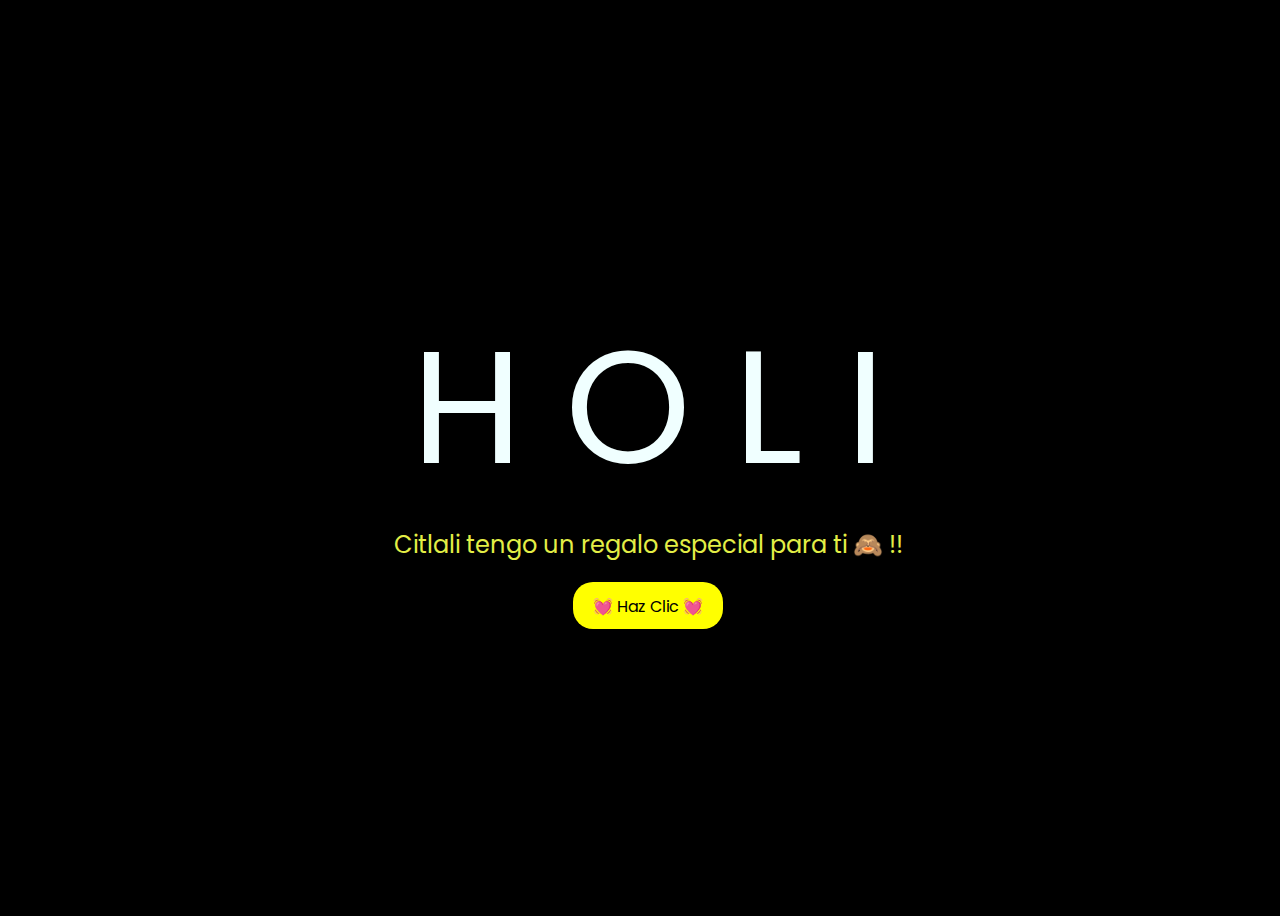
<file: index.html>
<!DOCTYPE html>
<html lang="en">
<head>
    <meta charset="UTF-8">
    <meta http-equiv="X-UA-Compatible" content="IE=edge">
    <meta name="viewport" content="width=device-width, initial-scale=1.0">
    <link rel="stylesheet" href="css/style.css">
    <link rel="icon" href="img/flowers.png" type="image/x-icon">
    <title>FLORES</title>
</head>
<body onclick="PlayAudio()">
    <audio id="audi" loop>
        <source src="img/morat.ogg" type="audio/ogg">
       </audio>
    <div class="greetings">

        <span>H</span>
        <span>O</span>
        <span>L</span>
        <span>I</span>
    </div>
    <div class="greetings">
        <span></span>
        <span></span>
        <span></span>
        <span></span>
        <span></span>
        <span></span>
    </div>
    <div class="description">
        <span>Citlali tengo un regalo especial para ti 🙈 !!</span>
    </div>
    <div class="button">
        <button>
            
            <a href="FLORES.html">💓 Haz Clic 💓 </a>


        </button>
        
    </div>
</body>
<script>
    function PlayAudio(){
      document.getElementById("audi").play();
    }
    
  </script>
</html>
</file>
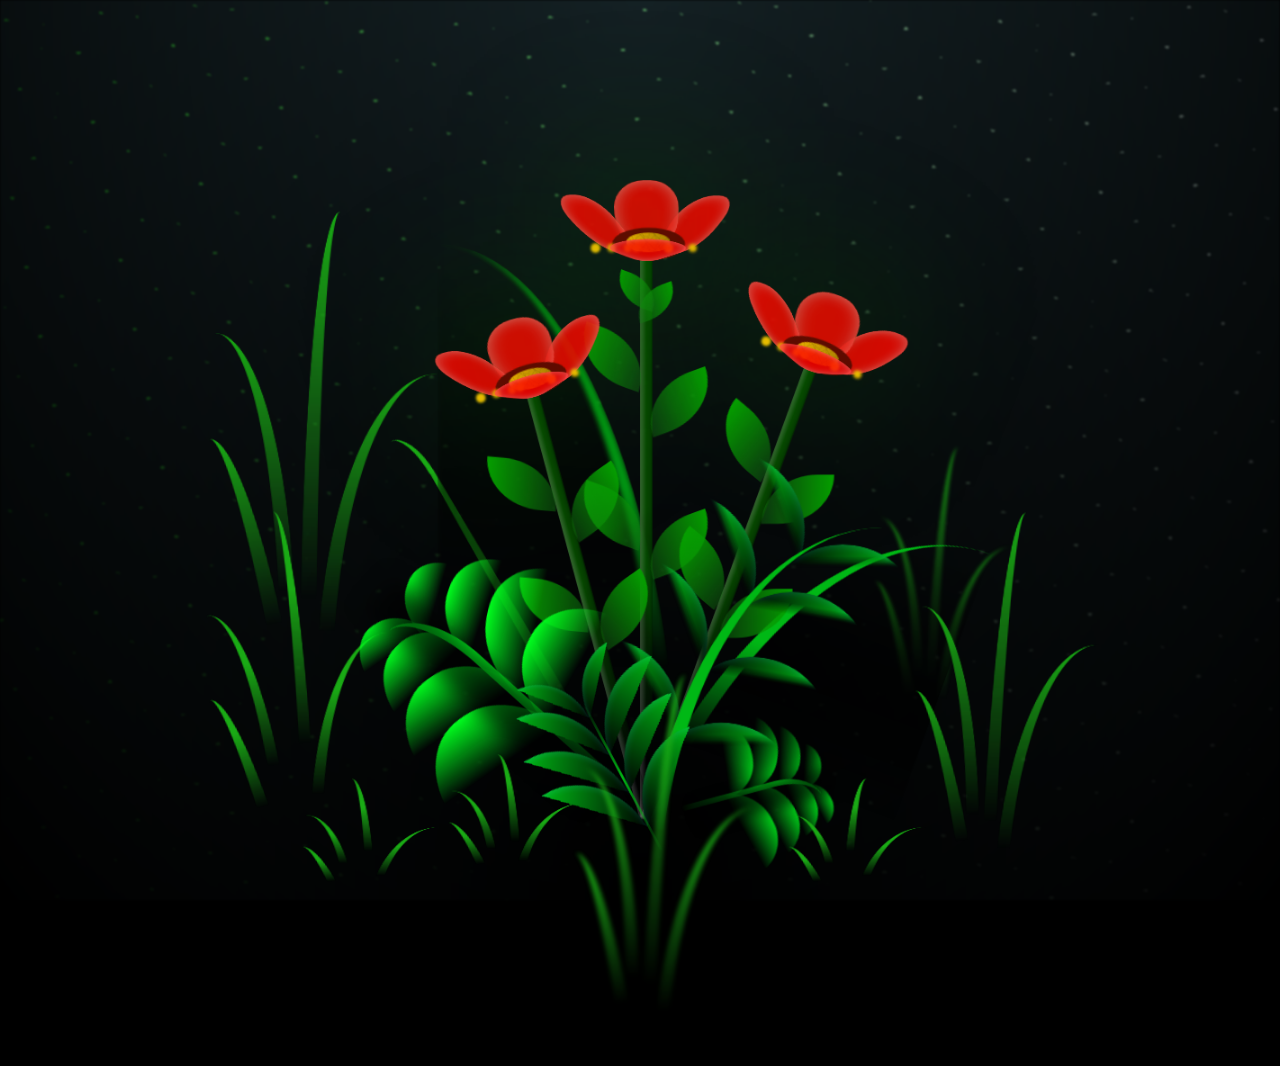
<file: FLORES.html>
<!DOCTYPE html>
<html lang="en">

<head>
  <meta charset="UTF-8">
  <meta http-equiv="X-UA-Compatible" content="IE=edge">
  <meta name="viewport" content="width=device-width, initial-scale=1.0">
  <link rel="stylesheet" href="css/main.css">
  <link rel="icon" href="img/flowers.png" type="image/x-icon">
  <title>FLORES</title>
</head>

<body class="container" onclick="PlayAudio()">
  <div class="night">
    
    <audio id="audi" loop>
     <source src="img/morat.ogg" type="audio/ogg">
    </audio>



    <div class="te-extrano">
      <div class="linea-1"><span>F</span><span>e</span><span>l</span><span>i</span><span>z</span></div>
      <div class="linea-1"><span>1</span><span>4</span></div>
      <div class="linea-1"><span>d</span><span>e</span></div>
      <div class="linea-1"><span>F</span><span>e</span><span>b</span><span>r</span><span>e</span><span>r</span><span>o</span><span></span></div>
 
    </div>
  </div>

  <div class="flowers">
    <div class="flower flower--1">
      <div class="flower__leafs flower__leafs--1">
        <div class="flower__leaf flower__leaf--1"></div>
        <div class="flower__leaf flower__leaf--2"></div>
        <div class="flower__leaf flower__leaf--3"></div>
        <div class="flower__leaf flower__leaf--4"></div>
        <div class="flower__white-circle"></div>

        <div class="flower__light flower__light--1"></div>
        <div class="flower__light flower__light--2"></div>
        <div class="flower__light flower__light--3"></div>
        <div class="flower__light flower__light--4"></div>
        <div class="flower__light flower__light--5"></div>
        <div class="flower__light flower__light--6"></div>
        <div class="flower__light flower__light--7"></div>
        <div class="flower__light flower__light--8"></div>

      </div>
      <div class="flower__line">
        <div class="flower__line__leaf flower__line__leaf--1"></div>
        <div class="flower__line__leaf flower__line__leaf--2"></div>
        <div class="flower__line__leaf flower__line__leaf--3"></div>
        <div class="flower__line__leaf flower__line__leaf--4"></div>
        <div class="flower__line__leaf flower__line__leaf--5"></div>
        <div class="flower__line__leaf flower__line__leaf--6"></div>
      </div>
    </div>

    <div class="flower flower--2">
      <div class="flower__leafs flower__leafs--2">
        <div class="flower__leaf flower__leaf--1"></div>
        <div class="flower__leaf flower__leaf--2"></div>
        <div class="flower__leaf flower__leaf--3"></div>
        <div class="flower__leaf flower__leaf--4"></div>
        <div class="flower__white-circle"></div>

        <div class="flower__light flower__light--1"></div>
        <div class="flower__light flower__light--2"></div>
        <div class="flower__light flower__light--3"></div>
        <div class="flower__light flower__light--4"></div>
        <div class="flower__light flower__light--5"></div>
        <div class="flower__light flower__light--6"></div>
        <div class="flower__light flower__light--7"></div>
        <div class="flower__light flower__light--8"></div>

      </div>
      <div class="flower__line">
        <div class="flower__line__leaf flower__line__leaf--1"></div>
        <div class="flower__line__leaf flower__line__leaf--2"></div>
        <div class="flower__line__leaf flower__line__leaf--3"></div>
        <div class="flower__line__leaf flower__line__leaf--4"></div>
      </div>
    </div>

    <div class="flower flower--3">
      <div class="flower__leafs flower__leafs--3">
        <div class="flower__leaf flower__leaf--1"></div>
        <div class="flower__leaf flower__leaf--2"></div>
        <div class="flower__leaf flower__leaf--3"></div>
        <div class="flower__leaf flower__leaf--4"></div>
        <div class="flower__white-circle"></div>

        <div class="flower__light flower__light--1"></div>
        <div class="flower__light flower__light--2"></div>
        <div class="flower__light flower__light--3"></div>
        <div class="flower__light flower__light--4"></div>
        <div class="flower__light flower__light--5"></div>
        <div class="flower__light flower__light--6"></div>
        <div class="flower__light flower__light--7"></div>
        <div class="flower__light flower__light--8"></div>

      </div>
      <div class="flower__line">
        <div class="flower__line__leaf flower__line__leaf--1"></div>
        <div class="flower__line__leaf flower__line__leaf--2"></div>
        <div class="flower__line__leaf flower__line__leaf--3"></div>
        <div class="flower__line__leaf flower__line__leaf--4"></div>
      </div>
    </div>

    <div class="grow-ans" style="--d:1.2s">
      <div class="flower__g-long">
        <div class="flower__g-long__top"></div>
        <div class="flower__g-long__bottom"></div>
      </div>
    </div>

    <div class="growing-grass">
      <div class="flower__grass flower__grass--1">
        <div class="flower__grass--top"></div>
        <div class="flower__grass--bottom"></div>
        <div class="flower__grass__leaf flower__grass__leaf--1"></div>
        <div class="flower__grass__leaf flower__grass__leaf--2"></div>
        <div class="flower__grass__leaf flower__grass__leaf--3"></div>
        <div class="flower__grass__leaf flower__grass__leaf--4"></div>
        <div class="flower__grass__leaf flower__grass__leaf--5"></div>
        <div class="flower__grass__leaf flower__grass__leaf--6"></div>
        <div class="flower__grass__leaf flower__grass__leaf--7"></div>
        <div class="flower__grass__leaf flower__grass__leaf--8"></div>
        <div class="flower__grass__overlay"></div>
      </div>
    </div>

    <div class="growing-grass">
      <div class="flower__grass flower__grass--2">
        <div class="flower__grass--top"></div>
        <div class="flower__grass--bottom"></div>
        <div class="flower__grass__leaf flower__grass__leaf--1"></div>
        <div class="flower__grass__leaf flower__grass__leaf--2"></div>
        <div class="flower__grass__leaf flower__grass__leaf--3"></div>
        <div class="flower__grass__leaf flower__grass__leaf--4"></div>
        <div class="flower__grass__leaf flower__grass__leaf--5"></div>
        <div class="flower__grass__leaf flower__grass__leaf--6"></div>
        <div class="flower__grass__leaf flower__grass__leaf--7"></div>
        <div class="flower__grass__leaf flower__grass__leaf--8"></div>
        <div class="flower__grass__overlay"></div>
      </div>
    </div>

    <div class="grow-ans" style="--d:2.4s">
      <div class="flower__g-right flower__g-right--1">
        <div class="leaf"></div>
      </div>
    </div>

    <div class="grow-ans" style="--d:2.8s">
      <div class="flower__g-right flower__g-right--2">
        <div class="leaf"></div>
      </div>
    </div>

    <div class="grow-ans" style="--d:2.8s">
      <div class="flower__g-front">
        <div class="flower__g-front__leaf-wrapper flower__g-front__leaf-wrapper--1">
          <div class="flower__g-front__leaf"></div>
        </div>
        <div class="flower__g-front__leaf-wrapper flower__g-front__leaf-wrapper--2">
          <div class="flower__g-front__leaf"></div>
        </div>
        <div class="flower__g-front__leaf-wrapper flower__g-front__leaf-wrapper--3">
          <div class="flower__g-front__leaf"></div>
        </div>
        <div class="flower__g-front__leaf-wrapper flower__g-front__leaf-wrapper--4">
          <div class="flower__g-front__leaf"></div>
        </div>
        <div class="flower__g-front__leaf-wrapper flower__g-front__leaf-wrapper--5">
          <div class="flower__g-front__leaf"></div>
        </div>
        <div class="flower__g-front__leaf-wrapper flower__g-front__leaf-wrapper--6">
          <div class="flower__g-front__leaf"></div>
        </div>
        <div class="flower__g-front__leaf-wrapper flower__g-front__leaf-wrapper--7">
          <div class="flower__g-front__leaf"></div>
        </div>
        <div class="flower__g-front__leaf-wrapper flower__g-front__leaf-wrapper--8">
          <div class="flower__g-front__leaf"></div>
        </div>
        <div class="flower__g-front__line"></div>
      </div>
    </div>

    <div class="grow-ans" style="--d:3.2s">
      <div class="flower__g-fr">
        <div class="leaf"></div>
        <div class="flower__g-fr__leaf flower__g-fr__leaf--1"></div>
        <div class="flower__g-fr__leaf flower__g-fr__leaf--2"></div>
        <div class="flower__g-fr__leaf flower__g-fr__leaf--3"></div>
        <div class="flower__g-fr__leaf flower__g-fr__leaf--4"></div>
        <div class="flower__g-fr__leaf flower__g-fr__leaf--5"></div>
        <div class="flower__g-fr__leaf flower__g-fr__leaf--6"></div>
        <div class="flower__g-fr__leaf flower__g-fr__leaf--7"></div>
        <div class="flower__g-fr__leaf flower__g-fr__leaf--8"></div>
      </div>
    </div>

    <div class="long-g long-g--0">
      <div class="grow-ans" style="--d:3s">
        <div class="leaf leaf--0"></div>
      </div>
      <div class="grow-ans" style="--d:2.2s">
        <div class="leaf leaf--1"></div>
      </div>
      <div class="grow-ans" style="--d:3.4s">
        <div class="leaf leaf--2"></div>
      </div>
      <div class="grow-ans" style="--d:3.6s">
        <div class="leaf leaf--3"></div>
      </div>
    </div>

    <div class="long-g long-g--1">
      <div class="grow-ans" style="--d:3.6s">
        <div class="leaf leaf--0"></div>
      </div>
      <div class="grow-ans" style="--d:3.8s">
        <div class="leaf leaf--1"></div>
      </div>
      <div class="grow-ans" style="--d:4s">
        <div class="leaf leaf--2"></div>
      </div>
      <div class="grow-ans" style="--d:4.2s">
        <div class="leaf leaf--3"></div>
      </div>
    </div>

    <div class="long-g long-g--2">
      <div class="grow-ans" style="--d:4s">
        <div class="leaf leaf--0"></div>
      </div>
      <div class="grow-ans" style="--d:4.2s">
        <div class="leaf leaf--1"></div>
      </div>
      <div class="grow-ans" style="--d:4.4s">
        <div class="leaf leaf--2"></div>
      </div>
      <div class="grow-ans" style="--d:4.6s">
        <div class="leaf leaf--3"></div>
      </div>
    </div>

    <div class="long-g long-g--3">
      <div class="grow-ans" style="--d:4s">
        <div class="leaf leaf--0"></div>
      </div>
      <div class="grow-ans" style="--d:4.2s">
        <div class="leaf leaf--1"></div>
      </div>
      <div class="grow-ans" style="--d:3s">
        <div class="leaf leaf--2"></div>
      </div>
      <div class="grow-ans" style="--d:3.6s">
        <div class="leaf leaf--3"></div>
      </div>
    </div>

    <div class="long-g long-g--4">
      <div class="grow-ans" style="--d:4s">
        <div class="leaf leaf--0"></div>
      </div>
      <div class="grow-ans" style="--d:4.2s">
        <div class="leaf leaf--1"></div>
      </div>
      <div class="grow-ans" style="--d:3s">
        <div class="leaf leaf--2"></div>
      </div>
      <div class="grow-ans" style="--d:3.6s">
        <div class="leaf leaf--3"></div>
      </div>
    </div>

    <div class="long-g long-g--5">
      <div class="grow-ans" style="--d:4s">
        <div class="leaf leaf--0"></div>
      </div>
      <div class="grow-ans" style="--d:4.2s">
        <div class="leaf leaf--1"></div>
      </div>
      <div class="grow-ans" style="--d:3s">
        <div class="leaf leaf--2"></div>
      </div>
      <div class="grow-ans" style="--d:3.6s">
        <div class="leaf leaf--3"></div>
      </div>
    </div>

    <div class="long-g long-g--6">
      <div class="grow-ans" style="--d:4.2s">
        <div class="leaf leaf--0"></div>
      </div>
      <div class="grow-ans" style="--d:4.4s">
        <div class="leaf leaf--1"></div>
      </div>
      <div class="grow-ans" style="--d:4.6s">
        <div class="leaf leaf--2"></div>
      </div>
      <div class="grow-ans" style="--d:4.8s">
        <div class="leaf leaf--3"></div>
      </div>
    </div>

    <div class="long-g long-g--7">
      <div class="grow-ans" style="--d:3s">
        <div class="leaf leaf--0"></div>
      </div>
      <div class="grow-ans" style="--d:3.2s">
        <div class="leaf leaf--1"></div>
      </div>
      <div class="grow-ans" style="--d:3.5s">
        <div class="leaf leaf--2"></div>
      </div>
      <div class="grow-ans" style="--d:3.6s">
        <div class="leaf leaf--3"></div>
      </div>
    </div>
  </div>
  <script>
    function PlayAudio(){
      document.getElementById("audi").play();
    }
    
  </script>
  <script src="main.js"></script>
</body>

</html>
</file>
<file: css/style.css>
@import url('https://fonts.googleapis.com/css2?family=Poppins:ital,wght@0,500;1,900&display=swap');
*{
    font-family: 'Poppins',cursive;
}
body{
    color: azure;
    width: 100%;
    height: 100vh;
    display: flex;
    flex-direction: column;
    align-items: center;
    justify-content: center;
    background-color: rgb(0, 0, 0);
}
.greetings{
    font-size: 10rem;
    font-weight: 1900;
}
.greetings > span{
    animation: glow 2.5s ease-in-out infinite;
}
@keyframes glow{
    0%, 100%{
        color: #fff;
        text-shadow: 0 0 12px #fbff00, 0 0 50px #fbff00, 0 0 100px #fbff00;
    }
    10%, 90%{
        color: #2c2c2c;
        text-shadow: none;
    }
}
.greetings > span:nth-child(2){
    animation-delay: .4s ;
}
.greetings > span:nth-child(3){
    animation-delay: .6s ;
}
.greetings > span:nth-child(4){
    animation-delay: .8s;
}
.greetings > span:nth-child(5){
    animation-delay: .10s;
}

.description{
    font-size: 1.5rem;
    margin-bottom: 20px;
}

.button a{
    text-decoration: none;
    font-size: 1rem;
    color: #111;
}

@media screen and (max-width:574px){
    .greetings{
        display: block;
        font-size: 3rem;
        font-weight: 500;
        text-align: center;
    }
    .description{
        font-size: 1rem;
    }
    
    .button a{
        font-size: .5rem;
    }
}

.description{
    color: #e3ee46;
}

/* Estilo para el botón */
.button button {
    background-color: yellow; /* Fondo amarillo */
    border: none; /* Sin bordes */
    padding: 10px 20px; /* Ajusta el relleno según tu preferencia */
    font-size: 18px; /* Tamaño de fuente */
    cursor: pointer;
    position: relative; /* Necesario para el resplandor */
    border-radius: 20px; /* Esquinas redondeadas */
    transition: background-color 0.3s ease-in-out; /* Transición suave para el color de fondo */
  }
  
  /* Estilo para el enlace dentro del botón */
  .button button a {
    text-decoration: none; /* Elimina el subrayado del enlace */
    color: inherit; /* Hereda el color del texto del botón */
  }
  
  /* Efecto de resplandor al pasar el cursor sobre el botón */
  .button button:hover {
    background-color: orange; /* Cambia el color de fondo al pasar el mouse a naranja */
    box-shadow: 0 0 10px yellow, 0 0 20px yellow, 0 0 30px yellow; /* Efecto de resplandor amarillo */
  }
  
  .cora a{
    img{ width:50px; height:50px; } 
  }
</file>
<file: css/main.css>
*,
*::after,
*::before {
  padding: 0;
  margin: 0;
  box-sizing: border-box;
}

@import url('https://fonts.googleapis.com/css2?family=Cookie&display=swap');
:root {
  --dark-color: #000;
}

body {
  display: flex;
  align-items: flex-end;
  justify-content: center;
  min-height: 100vh;
  background-color: var(--dark-color);
  overflow: hidden;
  perspective: 1000px;
}

.night {
  position: fixed;
  left: 50%;
  top: 0;
  transform: translateX(-50%);
  width: 100%;
  height: 100%;
  filter: blur(0.1vmin);
  background-image: radial-gradient(ellipse at top, transparent 0%, var(--dark-color)), 
  radial-gradient(ellipse at bottom, var(--dark-color), rgba(145, 233, 255, 0.2)), 
  repeating-linear-gradient(220deg, rgb(0, 0, 0) 0px, rgb(0, 0, 0) 19px, transparent 19px, 
  transparent 22px), repeating-linear-gradient(189deg, rgb(0, 0, 0) 0px, rgb(0, 0, 0) 19px, 
  transparent 19px, transparent 22px), repeating-linear-gradient(148deg, rgb(0, 0, 0) 0px, 
  rgb(0, 0, 0) 19px, transparent 19px, transparent 22px), linear-gradient(90deg, rgb(21, 255, 0), 
  rgb(240, 240, 240));
}

.flowers {
  position: relative;
  transform: scale(0.9);
}

.flower {
  position: absolute;
  bottom: 10vmin;
  transform-origin: bottom center;
  z-index: 10;
  --fl-speed: 0.8s;
}
.flower--1 {
  -webkit-animation: moving-flower-1 4s linear infinite;
          animation: moving-flower-1 4s linear infinite;
}
.flower--1 .flower__line {
  height: 70vmin;
  -webkit-animation-delay: 0.3s;
          animation-delay: 0.3s;
}
.flower--1 .flower__line__leaf--1 {
  -webkit-animation: blooming-leaf-right var(--fl-speed) 1.6s backwards;
          animation: blooming-leaf-right var(--fl-speed) 1.6s backwards;
}
.flower--1 .flower__line__leaf--2 {
  -webkit-animation: blooming-leaf-right var(--fl-speed) 1.4s backwards;
          animation: blooming-leaf-right var(--fl-speed) 1.4s backwards;
}
.flower--1 .flower__line__leaf--3 {
  -webkit-animation: blooming-leaf-left var(--fl-speed) 1.2s backwards;
          animation: blooming-leaf-left var(--fl-speed) 1.2s backwards;
}
.flower--1 .flower__line__leaf--4 {
  -webkit-animation: blooming-leaf-left var(--fl-speed) 1s backwards;
          animation: blooming-leaf-left var(--fl-speed) 1s backwards;
}
.flower--1 .flower__line__leaf--5 {
  -webkit-animation: blooming-leaf-right var(--fl-speed) 1.8s backwards;
          animation: blooming-leaf-right var(--fl-speed) 1.8s backwards;
}
.flower--1 .flower__line__leaf--6 {
  -webkit-animation: blooming-leaf-left var(--fl-speed) 2s backwards;
          animation: blooming-leaf-left var(--fl-speed) 2s backwards;
}
.flower--2 {
  left: 50%;
  transform: rotate(20deg);
  -webkit-animation: moving-flower-2 4s linear infinite;
          animation: moving-flower-2 4s linear infinite;
}
.flower--2 .flower__line {
  height: 60vmin;
  -webkit-animation-delay: 0.6s;
          animation-delay: 0.6s;
}
.flower--2 .flower__line__leaf--1 {
  -webkit-animation: blooming-leaf-right var(--fl-speed) 1.9s backwards;
          animation: blooming-leaf-right var(--fl-speed) 1.9s backwards;
}
.flower--2 .flower__line__leaf--2 {
  -webkit-animation: blooming-leaf-right var(--fl-speed) 1.7s backwards;
          animation: blooming-leaf-right var(--fl-speed) 1.7s backwards;
}
.flower--2 .flower__line__leaf--3 {
  -webkit-animation: blooming-leaf-left var(--fl-speed) 1.5s backwards;
          animation: blooming-leaf-left var(--fl-speed) 1.5s backwards;
}
.flower--2 .flower__line__leaf--4 {
  -webkit-animation: blooming-leaf-left var(--fl-speed) 1.3s backwards;
          animation: blooming-leaf-left var(--fl-speed) 1.3s backwards;
}
.flower--3 {
  left: 50%;
  transform: rotate(-15deg);
  -webkit-animation: moving-flower-3 4s linear infinite;
          animation: moving-flower-3 4s linear infinite;
}
.flower--3 .flower__line {
  -webkit-animation-delay: 0.9s;
          animation-delay: 0.9s;
}
.flower--3 .flower__line__leaf--1 {
  -webkit-animation: blooming-leaf-right var(--fl-speed) 2.5s backwards;
          animation: blooming-leaf-right var(--fl-speed) 2.5s backwards;
}
.flower--3 .flower__line__leaf--2 {
  -webkit-animation: blooming-leaf-right var(--fl-speed) 2.3s backwards;
          animation: blooming-leaf-right var(--fl-speed) 2.3s backwards;
}
.flower--3 .flower__line__leaf--3 {
  -webkit-animation: blooming-leaf-left var(--fl-speed) 2.1s backwards;
          animation: blooming-leaf-left var(--fl-speed) 2.1s backwards;
}
.flower--3 .flower__line__leaf--4 {
  -webkit-animation: blooming-leaf-left var(--fl-speed) 1.9s backwards;
          animation: blooming-leaf-left var(--fl-speed) 1.9s backwards;
}
.flower__leafs {
  position: relative;
  -webkit-animation: blooming-flower 2s backwards;
          animation: blooming-flower 2s backwards;
}
.flower__leafs--1 {
  -webkit-animation-delay: 1.1s;
          animation-delay: 1.1s;
}
.flower__leafs--2 {
  -webkit-animation-delay: 1.4s;
          animation-delay: 1.4s;
}
.flower__leafs--3 {
  -webkit-animation-delay: 1.7s;
          animation-delay: 1.7s;
}
.flower__leafs::after {
  content: "";
  position: absolute;
  left: 0;
  top: 0;
  transform: translate(-50%, -100%);
  width: 8vmin;
  height: 8vmin;
  background-color: #047900;
  filter: blur(10vmin);
}
.flower__leaf {
  position: absolute;
  bottom: 0;
  left: 50%;
  width: 8vmin;
  height: 11vmin;
  border-radius: 51% 49% 47% 53%/44% 45% 55% 69%;
  background-color: #047900;
  background-image: linear-gradient(to top, #fc0000, #fc0000);
  transform-origin: bottom center;
  opacity: 0.9;
  box-shadow: inset 0 0 2vmin rgba(255, 255, 255, 0.5);
}
.flower__leaf--1 {
  transform: translate(-10%, 1%) rotateY(40deg) rotateX(-50deg);
}
.flower__leaf--2 {
  transform: translate(-50%, -4%) rotateX(40deg);
}
.flower__leaf--3 {
  transform: translate(-90%, 0%) rotateY(45deg) rotateX(50deg);
}
.flower__leaf--4 {
  width: 8vmin;
  height: 8vmin;
  transform-origin: bottom left;
  border-radius: 4vmin 10vmin 4vmin 4vmin;
  transform: translate(0%, 18%) rotateX(70deg) rotate(-43deg);
  background-image: linear-gradient(to top, #fc0000, #fc0000);
  z-index: 1;
  opacity: 0.8;
}
.flower__white-circle {
  position: absolute;
  left: -3.5vmin;
  top: -3vmin;
  width: 9vmin;
  height: 4vmin;
  border-radius: 50%;
  background-color: #680000;
}
.flower__white-circle::after {
  content: "";
  position: absolute;
  left: 50%;
  top: 45%;
  transform: translate(-50%, -50%);
  width: 60%;
  height: 60%;
  border-radius: inherit;
  background-image: repeating-linear-gradient(135deg, rgba(0, 0, 0, 0.03) 0px, 
  rgba(0, 0, 0, 0.03) 1px, transparent 1px, transparent 12px), repeating-linear-gradient(45deg, 
  rgba(0, 0, 0, 0.03) 0px, rgba(0, 0, 0, 0.03) 1px, transparent 1px, transparent 12px), 
  repeating-linear-gradient(67.5deg, rgba(0, 0, 0, 0.03) 0px, rgba(0, 0, 0, 0.03) 1px, 
  transparent 1px, transparent 12px), repeating-linear-gradient(135deg, rgba(0, 0, 0, 0.03) 0px, 
  rgba(0, 0, 0, 0.03) 1px, transparent 1px, transparent 12px), repeating-linear-gradient(45deg, 
  rgba(0, 0, 0, 0.03) 0px, rgba(0, 0, 0, 0.03) 1px, transparent 1px, transparent 12px), 
  repeating-linear-gradient(112.5deg, rgba(0, 0, 0, 0.03) 0px, rgba(0, 0, 0, 0.03) 1px, 
  transparent 1px, transparent 12px), repeating-linear-gradient(112.5deg, rgba(0, 0, 0, 0.03) 0px, 
  rgba(0, 0, 0, 0.03) 1px, transparent 1px, transparent 12px), repeating-linear-gradient(45deg, 
  rgba(0, 0, 0, 0.03) 0px, rgba(0, 0, 0, 0.03) 1px, transparent 1px, transparent 12px), 
  repeating-linear-gradient(22.5deg, rgba(0, 0, 0, 0.03) 0px, rgba(0, 0, 0, 0.03) 1px, 
  transparent 1px, transparent 12px), repeating-linear-gradient(45deg, rgba(0, 0, 0, 0.03) 0px, 
  rgba(0, 0, 0, 0.03) 1px, transparent 1px, transparent 12px), repeating-linear-gradient(22.5deg, 
  rgba(0, 0, 0, 0.03) 0px, rgba(0, 0, 0, 0.03) 1px, transparent 1px, transparent 12px), 
  repeating-linear-gradient(135deg, rgba(0, 0, 0, 0.03) 0px, rgba(0, 0, 0, 0.03) 1px, 
  transparent 1px, transparent 12px), repeating-linear-gradient(157.5deg, rgba(0, 0, 0, 0.03) 0px, 
  rgba(0, 0, 0, 0.03) 1px, transparent 1px, transparent 12px), repeating-linear-gradient(67.5deg, 
  rgba(0, 0, 0, 0.03) 0px, rgba(0, 0, 0, 0.03) 1px, transparent 1px, transparent 12px), 
  repeating-linear-gradient(67.5deg, rgba(0, 0, 0, 0.03) 0px, rgba(0, 0, 0, 0.03) 1px, 
  transparent 1px, transparent 12px), linear-gradient(90deg, rgb(255, 179, 0), rgb(190, 133, 0));
}
.flower__line {
  height: 55vmin;
  width: 1.5vmin;
  background-image: linear-gradient(to left, rgba(0, 0, 0, 0.2), transparent, 
  rgba(255, 255, 255, 0.2)), linear-gradient(to top, transparent 10%, #064600, #064600);
  box-shadow: inset 0 0 2px rgba(0, 0, 0, 0.5);
  -webkit-animation: grow-flower-tree 4s backwards;
          animation: grow-flower-tree 4s backwards;
}
.flower__line__leaf {
  --w: 7vmin;
  --h: calc(var(--w) + 2vmin);
  position: absolute;
  top: 20%;
  left: 90%;
  width: var(--w);
  height: var(--h);
  border-top-right-radius: var(--h);
  border-bottom-left-radius: var(--h);
  background-image: linear-gradient(to top, rgba(20, 122, 20, 0.4), #059e00);
}
.flower__line__leaf--1 {
  transform: rotate(70deg) rotateY(30deg);
}
.flower__line__leaf--2 {
  top: 45%;
  transform: rotate(70deg) rotateY(30deg);
}
.flower__line__leaf--3, .flower__line__leaf--4, .flower__line__leaf--6 {
  border-top-right-radius: 0;
  border-bottom-left-radius: 0;
  border-top-left-radius: var(--h);
  border-bottom-right-radius: var(--h);
  left: -460%;
  top: 12%;
  transform: rotate(-70deg) rotateY(30deg);
}
.flower__line__leaf--4 {
  top: 40%;
}
.flower__line__leaf--5 {
  top: 0;
  transform-origin: left;
  transform: rotate(70deg) rotateY(30deg) scale(0.6);
}
.flower__line__leaf--6 {
  top: -2%;
  left: -450%;
  transform-origin: right;
  transform: rotate(-70deg) rotateY(30deg) scale(0.6);
}
.flower__light {
  position: absolute;
  bottom: 0vmin;
  width: 1vmin;
  height: 1vmin;
  background-color: rgb(255, 208, 0);
  border-radius: 50%;
  filter: blur(0.2vmin);
  -webkit-animation: light-ans 4s linear infinite backwards;
          animation: light-ans 4s linear infinite backwards;
}
.flower__light:nth-child(odd) {
  background-color: #fcc100;
}
.flower__light--1 {
  left: -2vmin;
  -webkit-animation-delay: 1s;
          animation-delay: 1s;
}
.flower__light--2 {
  left: 3vmin;
  -webkit-animation-delay: 0.5s;
          animation-delay: 0.5s;
}
.flower__light--3 {
  left: -6vmin;
  -webkit-animation-delay: 0.3s;
          animation-delay: 0.3s;
}
.flower__light--4 {
  left: 6vmin;
  -webkit-animation-delay: 0.9s;
          animation-delay: 0.9s;
}
.flower__light--5 {
  left: -1vmin;
  -webkit-animation-delay: 1.5s;
          animation-delay: 1.5s;
}
.flower__light--6 {
  left: -4vmin;
  -webkit-animation-delay: 3s;
          animation-delay: 3s;
}
.flower__light--7 {
  left: 3vmin;
  -webkit-animation-delay: 2s;
          animation-delay: 2s;
}
.flower__light--8 {
  left: -6vmin;
  -webkit-animation-delay: 3.5s;
          animation-delay: 3.5s;
}
.flower__grass {
  --c: #00ff1e;
  --line-w: 1.5vmin;
  position: absolute;
  bottom: 12vmin;
  left: -7vmin;
  display: flex;
  flex-direction: column;
  align-items: flex-end;
  z-index: 20;
  transform-origin: bottom center;
  transform: rotate(-48deg) rotateY(40deg);
}
.flower__grass--1 {
  -webkit-animation: moving-grass 2s linear infinite;
          animation: moving-grass 2s linear infinite;
}
.flower__grass--2 {
  left: 2vmin;
  bottom: 10vmin;
  transform: scale(0.5) rotate(75deg) rotateX(10deg) rotateY(-200deg);
  opacity: 0.8;
  z-index: 0;
  -webkit-animation: moving-grass--2 1.5s linear infinite;
          animation: moving-grass--2 1.5s linear infinite;
}
.flower__grass--top {
  width: 7vmin;
  height: 10vmin;
  border-top-right-radius: 100%;
  border-right: var(--line-w) solid var(--c);
  transform-origin: bottom center;
  transform: rotate(-2deg);
}
.flower__grass--bottom {
  margin-top: -2px;
  width: var(--line-w);
  height: 25vmin;
  background-image: linear-gradient(to top, transparent, var(--c));
}
.flower__grass__leaf {
  --size: 10vmin;
  position: absolute;
  width: calc(var(--size) * 2.1);
  height: var(--size);
  border-top-left-radius: var(--size);
  border-top-right-radius: var(--size);
  background-image: linear-gradient(to top, transparent, transparent 30%, var(--c));
  z-index: 100;
}
.flower__grass__leaf--1 {
  top: -6%;
  left: 30%;
  --size: 6vmin;
  transform: rotate(-20deg);
  -webkit-animation: growing-grass-ans--1 2s 2.6s backwards;
          animation: growing-grass-ans--1 2s 2.6s backwards;
}
@-webkit-keyframes growing-grass-ans--1 {
  0% {
    transform-origin: bottom left;
    transform: rotate(-20deg) scale(0);
  }
}
@keyframes growing-grass-ans--1 {
  0% {
    transform-origin: bottom left;
    transform: rotate(-20deg) scale(0);
  }
}
.flower__grass__leaf--2 {
  top: -5%;
  left: -110%;
  --size: 6vmin;
  transform: rotate(10deg);
  -webkit-animation: growing-grass-ans--2 2s 2.4s linear backwards;
          animation: growing-grass-ans--2 2s 2.4s linear backwards;
}
@-webkit-keyframes growing-grass-ans--2 {
  0% {
    transform-origin: bottom right;
    transform: rotate(10deg) scale(0);
  }
}
@keyframes growing-grass-ans--2 {
  0% {
    transform-origin: bottom right;
    transform: rotate(10deg) scale(0);
  }
}
.flower__grass__leaf--3 {
  top: 5%;
  left: 60%;
  --size: 8vmin;
  transform: rotate(-18deg) rotateX(-20deg);
  -webkit-animation: growing-grass-ans--3 2s 2.2s linear backwards;
          animation: growing-grass-ans--3 2s 2.2s linear backwards;
}
@-webkit-keyframes growing-grass-ans--3 {
  0% {
    transform-origin: bottom left;
    transform: rotate(-18deg) rotateX(-20deg) scale(0);
  }
}
@keyframes growing-grass-ans--3 {
  0% {
    transform-origin: bottom left;
    transform: rotate(-18deg) rotateX(-20deg) scale(0);
  }
}
.flower__grass__leaf--4 {
  top: 6%;
  left: -135%;
  --size: 8vmin;
  transform: rotate(2deg);
  -webkit-animation: growing-grass-ans--4 2s 2s linear backwards;
          animation: growing-grass-ans--4 2s 2s linear backwards;
}
@-webkit-keyframes growing-grass-ans--4 {
  0% {
    transform-origin: bottom right;
    transform: rotate(2deg) scale(0);
  }
}
@keyframes growing-grass-ans--4 {
  0% {
    transform-origin: bottom right;
    transform: rotate(2deg) scale(0);
  }
}
.flower__grass__leaf--5 {
  top: 20%;
  left: 60%;
  --size: 10vmin;
  transform: rotate(-24deg) rotateX(-20deg);
  -webkit-animation: growing-grass-ans--5 2s 1.8s linear backwards;
          animation: growing-grass-ans--5 2s 1.8s linear backwards;
}
@-webkit-keyframes growing-grass-ans--5 {
  0% {
    transform-origin: bottom left;
    transform: rotate(-24deg) rotateX(-20deg) scale(0);
  }
}
@keyframes growing-grass-ans--5 {
  0% {
    transform-origin: bottom left;
    transform: rotate(-24deg) rotateX(-20deg) scale(0);
  }
}
.flower__grass__leaf--6 {
  top: 22%;
  left: -180%;
  --size: 10vmin;
  transform: rotate(10deg);
  -webkit-animation: growing-grass-ans--6 2s 1.6s linear backwards;
          animation: growing-grass-ans--6 2s 1.6s linear backwards;
}
@-webkit-keyframes growing-grass-ans--6 {
  0% {
    transform-origin: bottom right;
    transform: rotate(10deg) scale(0);
  }
}
@keyframes growing-grass-ans--6 {
  0% {
    transform-origin: bottom right;
    transform: rotate(10deg) scale(0);
  }
}
.flower__grass__leaf--7 {
  top: 39%;
  left: 70%;
  --size: 10vmin;
  transform: rotate(-10deg);
  -webkit-animation: growing-grass-ans--7 2s 1.4s linear backwards;
          animation: growing-grass-ans--7 2s 1.4s linear backwards;
}
@-webkit-keyframes growing-grass-ans--7 {
  0% {
    transform-origin: bottom left;
    transform: rotate(-10deg) scale(0);
  }
}
@keyframes growing-grass-ans--7 {
  0% {
    transform-origin: bottom left;
    transform: rotate(-10deg) scale(0);
  }
}
.flower__grass__leaf--8 {
  top: 40%;
  left: -215%;
  --size: 11vmin;
  transform: rotate(10deg);
  -webkit-animation: growing-grass-ans--8 2s 1.2s linear backwards;
          animation: growing-grass-ans--8 2s 1.2s linear backwards;
}
@-webkit-keyframes growing-grass-ans--8 {
  0% {
    transform-origin: bottom right;
    transform: rotate(10deg) scale(0);
  }
}
@keyframes growing-grass-ans--8 {
  0% {
    transform-origin: bottom right;
    transform: rotate(10deg) scale(0);
  }
}
.flower__grass__overlay {
  position: absolute;
  top: -10%;
  right: 0%;
  width: 100%;
  height: 100%;
  background-color: rgba(0, 0, 0, 0.6);
  filter: blur(1.5vmin);
  z-index: 100;
}
.flower__g-long {
  --w: 2vmin;
  --h: 6vmin;
  --c: #1aaa15;
  position: absolute;
  bottom: 10vmin;
  left: -3vmin;
  transform-origin: bottom center;
  transform: rotate(-30deg) rotateY(-20deg);
  display: flex;
  flex-direction: column;
  align-items: flex-end;
  -webkit-animation: flower-g-long-ans 3s linear infinite;
          animation: flower-g-long-ans 3s linear infinite;
}
@-webkit-keyframes flower-g-long-ans {
  0%, 100% {
    transform: rotate(-30deg) rotateY(-20deg);
  }
  50% {
    transform: rotate(-32deg) rotateY(-20deg);
  }
}
@keyframes flower-g-long-ans {
  0%, 100% {
    transform: rotate(-30deg) rotateY(-20deg);
  }
  50% {
    transform: rotate(-32deg) rotateY(-20deg);
  }
}
.flower__g-long__top {
  top: calc(var(--h) * -1);
  width: calc(var(--w) + 1vmin);
  height: var(--h);
  border-top-right-radius: 100%;
  border-right: 0.7vmin solid var(--c);
  transform: translate(-0.7vmin, 1vmin);
}
.flower__g-long__bottom {
  width: var(--w);
  height: 50vmin;
  transform-origin: bottom center;
  background-image: linear-gradient(to top, transparent 30%, var(--c));
  box-shadow: inset 0 0 2px rgba(0, 0, 0, 0.5);
  -webkit-clip-path: polygon(35% 0, 65% 1%, 100% 100%, 0% 100%);
          clip-path: polygon(35% 0, 65% 1%, 100% 100%, 0% 100%);
}
.flower__g-right {
  position: absolute;
  bottom: 6vmin;
  left: -2vmin;
  transform-origin: bottom left;
  transform: rotate(20deg);
}
.flower__g-right .leaf {
  width: 30vmin;
  height: 50vmin;
  border-top-left-radius: 100%;
  border-left: 2vmin solid #00b815;
  background-image: linear-gradient(to bottom, transparent, var(--dark-color) 60%);
  -webkit-mask-image: linear-gradient(to top, transparent 30%, #00b815 60%);
}
.flower__g-right--1 {
  -webkit-animation: flower-g-right-ans 2.5s linear infinite;
          animation: flower-g-right-ans 2.5s linear infinite;
}
.flower__g-right--2 {
  left: 5vmin;
  transform: rotateY(-180deg);
  -webkit-animation: flower-g-right-ans--2 3s linear infinite;
          animation: flower-g-right-ans--2 3s linear infinite;
}
.flower__g-right--2 .leaf {
  height: 75vmin;
  filter: blur(0.3vmin);
  opacity: 0.8;
}
@-webkit-keyframes flower-g-right-ans {
  0%, 100% {
    transform: rotate(20deg);
  }
  50% {
    transform: rotate(24deg) rotateX(-20deg);
  }
}
@keyframes flower-g-right-ans {
  0%, 100% {
    transform: rotate(20deg);
  }
  50% {
    transform: rotate(24deg) rotateX(-20deg);
  }
}
@-webkit-keyframes flower-g-right-ans--2 {
  0%, 100% {
    transform: rotateY(-180deg) rotate(0deg) rotateX(-20deg);
  }
  50% {
    transform: rotateY(-180deg) rotate(6deg) rotateX(-20deg);
  }
}
@keyframes flower-g-right-ans--2 {
  0%, 100% {
    transform: rotateY(-180deg) rotate(0deg) rotateX(-20deg);
  }
  50% {
    transform: rotateY(-180deg) rotate(6deg) rotateX(-20deg);
  }
}
.flower__g-front {
  position: absolute;
  bottom: 6vmin;
  left: 2.5vmin;
  z-index: 100;
  transform-origin: bottom center;
  transform: rotate(-28deg) rotateY(30deg) scale(1.04);
  -webkit-animation: flower__g-front-ans 2s linear infinite;
          animation: flower__g-front-ans 2s linear infinite;
}
@-webkit-keyframes flower__g-front-ans {
  0%, 100% {
    transform: rotate(-28deg) rotateY(30deg) scale(1.04);
  }
  50% {
    transform: rotate(-35deg) rotateY(40deg) scale(1.04);
  }
}
@keyframes flower__g-front-ans {
  0%, 100% {
    transform: rotate(-28deg) rotateY(30deg) scale(1.04);
  }
  50% {
    transform: rotate(-35deg) rotateY(40deg) scale(1.04);
  }
}
.flower__g-front__line {
  width: 0.3vmin;
  height: 20vmin;
  background-image: linear-gradient(to top, transparent, #00b815, transparent 100%);
  position: relative;
}
.flower__g-front__leaf-wrapper {
  position: absolute;
  top: 0;
  left: 0;
  transform-origin: bottom left;
  transform: rotate(10deg);
}
.flower__g-front__leaf-wrapper:nth-child(even) {
  left: 0vmin;
  transform: rotateY(-180deg) rotate(5deg);
  -webkit-animation: flower__g-front__leaf-left-ans 1s ease-in backwards;
          animation: flower__g-front__leaf-left-ans 1s ease-in backwards;
}
.flower__g-front__leaf-wrapper:nth-child(odd) {
  -webkit-animation: flower__g-front__leaf-ans 1s ease-in backwards;
          animation: flower__g-front__leaf-ans 1s ease-in backwards;
}
.flower__g-front__leaf-wrapper--1 {
  top: -8vmin;
  transform: scale(0.7);
  -webkit-animation: flower__g-front__leaf-ans 1s 5.5s ease-in backwards !important;
          animation: flower__g-front__leaf-ans 1s 5.5s ease-in backwards !important;
}
.flower__g-front__leaf-wrapper--2 {
  top: -8vmin;
  transform: rotateY(-180deg) scale(0.7) !important;
  -webkit-animation: flower__g-front__leaf-left-ans-2 1s 4.6s ease-in backwards !important;
          animation: flower__g-front__leaf-left-ans-2 1s 4.6s ease-in backwards !important;
}
.flower__g-front__leaf-wrapper--3 {
  top: -3vmin;
  -webkit-animation: flower__g-front__leaf-ans 1s 4.6s ease-in backwards;
          animation: flower__g-front__leaf-ans 1s 4.6s ease-in backwards;
}
.flower__g-front__leaf-wrapper--4 {
  top: -3vmin;
  transform: rotateY(-180deg) scale(0.9) !important;
  -webkit-animation: flower__g-front__leaf-left-ans-2 1s 4.6s ease-in backwards !important;
          animation: flower__g-front__leaf-left-ans-2 1s 4.6s ease-in backwards !important;
}
@-webkit-keyframes flower__g-front__leaf-left-ans-2 {
  0% {
    transform: rotateY(-180deg) scale(0);
  }
}
@keyframes flower__g-front__leaf-left-ans-2 {
  0% {
    transform: rotateY(-180deg) scale(0);
  }
}
.flower__g-front__leaf-wrapper--5, .flower__g-front__leaf-wrapper--6 {
  top: 2vmin;
}
.flower__g-front__leaf-wrapper--7, .flower__g-front__leaf-wrapper--8 {
  top: 6.5vmin;
}
.flower__g-front__leaf-wrapper--2 {
  -webkit-animation-delay: 5.2s !important;
          animation-delay: 5.2s !important;
}
.flower__g-front__leaf-wrapper--3 {
  -webkit-animation-delay: 4.9s !important;
          animation-delay: 4.9s !important;
}
.flower__g-front__leaf-wrapper--5 {
  -webkit-animation-delay: 4.3s !important;
          animation-delay: 4.3s !important;
}
.flower__g-front__leaf-wrapper--6 {
  -webkit-animation-delay: 4.1s !important;
          animation-delay: 4.1s !important;
}
.flower__g-front__leaf-wrapper--7 {
  -webkit-animation-delay: 3.8s !important;
          animation-delay: 3.8s !important;
}
.flower__g-front__leaf-wrapper--8 {
  -webkit-animation-delay: 3.5s !important;
          animation-delay: 3.5s !important;
}
@-webkit-keyframes flower__g-front__leaf-ans {
  0% {
    transform: rotate(10deg) scale(0);
  }
}
@keyframes flower__g-front__leaf-ans {
  0% {
    transform: rotate(10deg) scale(0);
  }
}
@-webkit-keyframes flower__g-front__leaf-left-ans {
  0% {
    transform: rotateY(-180deg) rotate(5deg) scale(0);
  }
}
@keyframes flower__g-front__leaf-left-ans {
  0% {
    transform: rotateY(-180deg) rotate(5deg) scale(0);
  }
}
.flower__g-front__leaf {
  width: 10vmin;
  height: 10vmin;
  border-radius: 100% 0% 0% 100%/100% 100% 0% 0%;
  box-shadow: inset 0 2px 1vmin hsla(184deg, 97%, 58%, 0.2);
  background-image: linear-gradient(to bottom left, transparent, var(--dark-color)), 
  linear-gradient(to bottom right, #00b815 50%, transparent 50%, transparent);
  -webkit-mask-image: linear-gradient(to bottom right, #00b815 50%, transparent 50%, transparent);
  mask-image: linear-gradient(to bottom right, #00b815 50%, transparent 50%, transparent);
}
.flower__g-fr {
  position: absolute;
  bottom: -4vmin;
  left: vmin;
  transform-origin: bottom left;
  z-index: 10;
  -webkit-animation: flower__g-fr-ans 2s linear infinite;
          animation: flower__g-fr-ans 2s linear infinite;
}
@-webkit-keyframes flower__g-fr-ans {
  0%, 100% {
    transform: rotate(2deg);
  }
  50% {
    transform: rotate(4deg);
  }
}
@keyframes flower__g-fr-ans {
  0%, 100% {
    transform: rotate(2deg);
  }
  50% {
    transform: rotate(4deg);
  }
}
.flower__g-fr .leaf {
  width: 30vmin;
  height: 50vmin;
  border-top-left-radius: 100%;
  border-left: 2vmin solid #00b815;
  -webkit-mask-image: linear-gradient(to top, transparent 25%, #00b815 50%);
  position: relative;
  z-index: 1;
}
.flower__g-fr__leaf {
  position: absolute;
  top: 0;
  left: 0;
  width: 10vmin;
  height: 10vmin;
  border-radius: 100% 0% 0% 100%/100% 100% 0% 0%;
  box-shadow: inset 0 2px 1vmin hsla(184deg, 97%, 58%, 0.2);
  background-image: linear-gradient(to bottom left, transparent, var(--dark-color) 98%), 
  linear-gradient(to bottom right, #00b815 45%, transparent 50%, transparent);
  -webkit-mask-image: linear-gradient(135deg, #00b815 40%, transparent 50%, transparent);
}
.flower__g-fr__leaf--1 {
  left: 20vmin;
  transform: rotate(45deg);
  -webkit-animation: flower__g-fr-leaft-ans-1 0.5s 5.2s linear backwards;
          animation: flower__g-fr-leaft-ans-1 0.5s 5.2s linear backwards;
}
@-webkit-keyframes flower__g-fr-leaft-ans-1 {
  0% {
    transform-origin: left;
    transform: rotate(45deg) scale(0);
  }
}
@keyframes flower__g-fr-leaft-ans-1 {
  0% {
    transform-origin: left;
    transform: rotate(45deg) scale(0);
  }
}
.flower__g-fr__leaf--2 {
  left: 12vmin;
  top: -7vmin;
  transform: rotate(25deg) rotateY(-180deg);
  -webkit-animation: flower__g-fr-leaft-ans-6 0.5s 5s linear backwards;
          animation: flower__g-fr-leaft-ans-6 0.5s 5s linear backwards;
}
.flower__g-fr__leaf--3 {
  left: 15vmin;
  top: 6vmin;
  transform: rotate(55deg);
  -webkit-animation: flower__g-fr-leaft-ans-5 0.5s 4.8s linear backwards;
          animation: flower__g-fr-leaft-ans-5 0.5s 4.8s linear backwards;
}
.flower__g-fr__leaf--4 {
  left: 6vmin;
  top: -2vmin;
  transform: rotate(25deg) rotateY(-180deg);
  -webkit-animation: flower__g-fr-leaft-ans-6 0.5s 4.6s linear backwards;
          animation: flower__g-fr-leaft-ans-6 0.5s 4.6s linear backwards;
}
.flower__g-fr__leaf--5 {
  left: 10vmin;
  top: 14vmin;
  transform: rotate(55deg);
  -webkit-animation: flower__g-fr-leaft-ans-5 0.5s 4.4s linear backwards;
          animation: flower__g-fr-leaft-ans-5 0.5s 4.4s linear backwards;
}
@-webkit-keyframes flower__g-fr-leaft-ans-5 {
  0% {
    transform-origin: left;
    transform: rotate(55deg) scale(0);
  }
}
@keyframes flower__g-fr-leaft-ans-5 {
  0% {
    transform-origin: left;
    transform: rotate(55deg) scale(0);
  }
}
.flower__g-fr__leaf--6 {
  left: 0vmin;
  top: 6vmin;
  transform: rotate(25deg) rotateY(-180deg);
  -webkit-animation: flower__g-fr-leaft-ans-6 0.5s 4.2s linear backwards;
          animation: flower__g-fr-leaft-ans-6 0.5s 4.2s linear backwards;
}
@-webkit-keyframes flower__g-fr-leaft-ans-6 {
  0% {
    transform-origin: right;
    transform: rotate(25deg) rotateY(-180deg) scale(0);
  }
}
@keyframes flower__g-fr-leaft-ans-6 {
  0% {
    transform-origin: right;
    transform: rotate(25deg) rotateY(-180deg) scale(0);
  }
}
.flower__g-fr__leaf--7 {
  left: 5vmin;
  top: 22vmin;
  transform: rotate(45deg);
  -webkit-animation: flower__g-fr-leaft-ans-7 0.5s 4s linear backwards;
          animation: flower__g-fr-leaft-ans-7 0.5s 4s linear backwards;
}
@-webkit-keyframes flower__g-fr-leaft-ans-7 {
  0% {
    transform-origin: left;
    transform: rotate(45deg) scale(0);
  }
}
@keyframes flower__g-fr-leaft-ans-7 {
  0% {
    transform-origin: left;
    transform: rotate(45deg) scale(0);
  }
}
.flower__g-fr__leaf--8 {
  left: -4vmin;
  top: 15vmin;
  transform: rotate(15deg) rotateY(-180deg);
  -webkit-animation: flower__g-fr-leaft-ans-8 0.5s 3.8s linear backwards;
          animation: flower__g-fr-leaft-ans-8 0.5s 3.8s linear backwards;
}
@-webkit-keyframes flower__g-fr-leaft-ans-8 {
  0% {
    transform-origin: right;
    transform: rotate(15deg) rotateY(-180deg) scale(0);
  }
}
@keyframes flower__g-fr-leaft-ans-8 {
  0% {
    transform-origin: right;
    transform: rotate(15deg) rotateY(-180deg) scale(0);
  }
}

.long-g {
  position: absolute;
  bottom: 25vmin;
  left: -42vmin;
  transform-origin: bottom left;
}
.long-g--1 {
  bottom: 0vmin;
  transform: scale(0.8) rotate(-5deg);
}
.long-g--1 .leaf {
  -webkit-mask-image: linear-gradient(to top, transparent 40%, #00b815 80%) !important;
}
.long-g--1 .leaf--1 {
  --w: 5vmin;
  --h: 60vmin;
  left: -2vmin;
  transform: rotate(3deg) rotateY(-180deg);
}
.long-g--2, .long-g--3 {
  bottom: -3vmin;
  left: -35vmin;
  transform-origin: center;
  transform: scale(0.6) rotateX(60deg);
}
.long-g--2 .leaf, .long-g--3 .leaf {
  -webkit-mask-image: linear-gradient(to top, transparent 50%, #00b815 80%) !important;
}
.long-g--2 .leaf--1, .long-g--3 .leaf--1 {
  left: -1vmin;
  transform: rotateY(-180deg);
}
.long-g--3 {
  left: -17vmin;
  bottom: 0vmin;
}
.long-g--3 .leaf {
  -webkit-mask-image: linear-gradient(to top, transparent 40%, #00b815 80%) !important;
}
.long-g--4 {
  left: 25vmin;
  bottom: -3vmin;
  transform-origin: center;
  transform: scale(0.6) rotateX(60deg);
}
.long-g--4 .leaf {
  -webkit-mask-image: linear-gradient(to top, transparent 50%, #00b815 80%) !important;
}
.long-g--5 {
  left: 42vmin;
  bottom: 0vmin;
  transform: scale(0.8) rotate(2deg);
}
.long-g--6 {
  left: 0vmin;
  bottom: -20vmin;
  z-index: 100;
  filter: blur(0.3vmin);
  transform: scale(0.8) rotate(2deg);
}
.long-g--7 {
  left: 35vmin;
  bottom: 20vmin;
  z-index: -1;
  filter: blur(0.3vmin);
  transform: scale(0.6) rotate(2deg);
  opacity: 0.7;
}
.long-g .leaf {
  --w: 15vmin;
  --h: 40vmin;
  --c: #1aaa15;
  position: absolute;
  bottom: 0;
  width: var(--w);
  height: var(--h);
  border-top-left-radius: 100%;
  border-left: 2vmin solid var(--c);
  -webkit-mask-image: linear-gradient(to top, transparent 20%, var(--dark-color));
  transform-origin: bottom center;
}
.long-g .leaf--0 {
  left: 2vmin;
  -webkit-animation: leaf-ans-1 4s linear infinite;
          animation: leaf-ans-1 4s linear infinite;
}
.long-g .leaf--1 {
  --w: 5vmin;
  --h: 60vmin;
  -webkit-animation: leaf-ans-1 4s linear infinite;
          animation: leaf-ans-1 4s linear infinite;
}
.long-g .leaf--2 {
  --w: 10vmin;
  --h: 40vmin;
  left: -0.5vmin;
  bottom: 5vmin;
  transform-origin: bottom left;
  transform: rotateY(-180deg);
  -webkit-animation: leaf-ans-2 3s linear infinite;
          animation: leaf-ans-2 3s linear infinite;
}
.long-g .leaf--3 {
  --w: 5vmin;
  --h: 30vmin;
  left: -1vmin;
  bottom: 3.2vmin;
  transform-origin: bottom left;
  transform: rotate(-10deg) rotateY(-180deg);
  -webkit-animation: leaf-ans-3 3s linear infinite;
          animation: leaf-ans-3 3s linear infinite;
}

@-webkit-keyframes leaf-ans-1 {
  0%, 100% {
    transform: rotate(-5deg) scale(1);
  }
  50% {
    transform: rotate(5deg) scale(1.1);
  }
}

@keyframes leaf-ans-1 {
  0%, 100% {
    transform: rotate(-5deg) scale(1);
  }
  50% {
    transform: rotate(5deg) scale(1.1);
  }
}
@-webkit-keyframes leaf-ans-2 {
  0%, 100% {
    transform: rotateY(-180deg) rotate(5deg);
  }
  50% {
    transform: rotateY(-180deg) rotate(0deg) scale(1.1);
  }
}
@keyframes leaf-ans-2 {
  0%, 100% {
    transform: rotateY(-180deg) rotate(5deg);
  }
  50% {
    transform: rotateY(-180deg) rotate(0deg) scale(1.1);
  }
}
@-webkit-keyframes leaf-ans-3 {
  0%, 100% {
    transform: rotate(-10deg) rotateY(-180deg);
  }
  50% {
    transform: rotate(-20deg) rotateY(-180deg);
  }
}
@keyframes leaf-ans-3 {
  0%, 100% {
    transform: rotate(-10deg) rotateY(-180deg);
  }
  50% {
    transform: rotate(-20deg) rotateY(-180deg);
  }
}
.grow-ans {
  -webkit-animation: grow-ans 2s var(--d) backwards;
          animation: grow-ans 2s var(--d) backwards;
}

@-webkit-keyframes grow-ans {
  0% {
    transform: scale(0);
    opacity: 0;
  }
}

@keyframes grow-ans {
  0% {
    transform: scale(0);
    opacity: 0;
  }
}
@-webkit-keyframes light-ans {
  0% {
    opacity: 0;
    transform: translateY(0vmin);
  }
  25% {
    opacity: 1;
    transform: translateY(-5vmin) translateX(-2vmin);
  }
  50% {
    opacity: 1;
    transform: translateY(-15vmin) translateX(2vmin);
    filter: blur(0.2vmin);
  }
  75% {
    transform: translateY(-20vmin) translateX(-2vmin);
    filter: blur(0.2vmin);
  }
  100% {
    transform: translateY(-30vmin);
    opacity: 0;
    filter: blur(1vmin);
  }
}
@keyframes light-ans {
  0% {
    opacity: 0;
    transform: translateY(0vmin);
  }
  25% {
    opacity: 1;
    transform: translateY(-5vmin) translateX(-2vmin);
  }
  50% {
    opacity: 1;
    transform: translateY(-15vmin) translateX(2vmin);
    filter: blur(0.2vmin);
  }
  75% {
    transform: translateY(-20vmin) translateX(-2vmin);
    filter: blur(0.2vmin);
  }
  100% {
    transform: translateY(-30vmin);
    opacity: 0;
    filter: blur(1vmin);
  }
}
@-webkit-keyframes moving-flower-1 {
  0%, 100% {
    transform: rotate(2deg);
  }
  50% {
    transform: rotate(-2deg);
  }
}
@keyframes moving-flower-1 {
  0%, 100% {
    transform: rotate(2deg);
  }
  50% {
    transform: rotate(-2deg);
  }
}
@-webkit-keyframes moving-flower-2 {
  0%, 100% {
    transform: rotate(18deg);
  }
  50% {
    transform: rotate(14deg);
  }
}
@keyframes moving-flower-2 {
  0%, 100% {
    transform: rotate(18deg);
  }
  50% {
    transform: rotate(14deg);
  }
}
@-webkit-keyframes moving-flower-3 {
  0%, 100% {
    transform: rotate(-18deg);
  }
  50% {
    transform: rotate(-20deg) rotateY(-10deg);
  }
}
@keyframes moving-flower-3 {
  0%, 100% {
    transform: rotate(-18deg);
  }
  50% {
    transform: rotate(-20deg) rotateY(-10deg);
  }
}
@-webkit-keyframes blooming-leaf-right {
  0% {
    transform-origin: left;
    transform: rotate(70deg) rotateY(30deg) scale(0);
  }
}
@keyframes blooming-leaf-right {
  0% {
    transform-origin: left;
    transform: rotate(70deg) rotateY(30deg) scale(0);
  }
}
@-webkit-keyframes blooming-leaf-left {
  0% {
    transform-origin: right;
    transform: rotate(-70deg) rotateY(30deg) scale(0);
  }
}
@keyframes blooming-leaf-left {
  0% {
    transform-origin: right;
    transform: rotate(-70deg) rotateY(30deg) scale(0);
  }
}
@-webkit-keyframes grow-flower-tree {
  0% {
    height: 0;
    border-radius: 1vmin;
  }
}
@keyframes grow-flower-tree {
  0% {
    height: 0;
    border-radius: 1vmin;
  }
}
@-webkit-keyframes blooming-flower {
  0% {
    transform: scale(0);
  }
}
@keyframes blooming-flower {
  0% {
    transform: scale(0);
  }
}
@-webkit-keyframes moving-grass {
  0%, 100% {
    transform: rotate(-48deg) rotateY(40deg);
  }
  50% {
    transform: rotate(-50deg) rotateY(40deg);
  }
}
@keyframes moving-grass {
  0%, 100% {
    transform: rotate(-48deg) rotateY(40deg);
  }
  50% {
    transform: rotate(-50deg) rotateY(40deg);
  }
}
@-webkit-keyframes moving-grass--2 {
  0%, 100% {
    transform: scale(0.5) rotate(75deg) rotateX(10deg) rotateY(-200deg);
  }
  50% {
    transform: scale(0.5) rotate(79deg) rotateX(10deg) rotateY(-200deg);
  }
}
@keyframes moving-grass--2 {
  0%, 100% {
    transform: scale(0.5) rotate(75deg) rotateX(10deg) rotateY(-200deg);
  }
  50% {
    transform: scale(0.5) rotate(79deg) rotateX(10deg) rotateY(-200deg);
  }
}
.growing-grass {
  -webkit-animation: growing-grass-ans 1s 2s backwards;
          animation: growing-grass-ans 1s 2s backwards;
}

@-webkit-keyframes growing-grass-ans {
  0% {
    transform: scale(0);
  }
}

@keyframes growing-grass-ans {
  0% {
    transform: scale(0);
  }
}
.container * {
  -webkit-animation-play-state: paused !important;
          animation-play-state: paused !important;
}
/*# sourceMappingURL=main.css.map */
/* Agrega estos estilos al final de tu archivo CSS */

.te-extrano {
  position: absolute;
  top: 35%;
  left: 50%;
  transform: translate(-50%, -50%);
  text-align: center;
  font-family: 'Cookie';
  font-size: 4em;
  color: #ffffff; /* Cambia el color del texto según tu preferencia */
}

.linea-1, .linea-2, .linea-3, .linea-4 {
  font-family: 'Cookie';
  display: inline-block;
  opacity: 0;
  animation: fadeInOut 3s infinite;
}

.linea-2, .linea-3, .linea-4 {
  animation-delay: 1.5s; /* Retraso para que la segunda línea comience después de la primera */
}



@keyframes fadeInOut {
  0%, 100% {
    opacity: 0;
  }
  50% {
    opacity: 1;
  }
}
</file>
